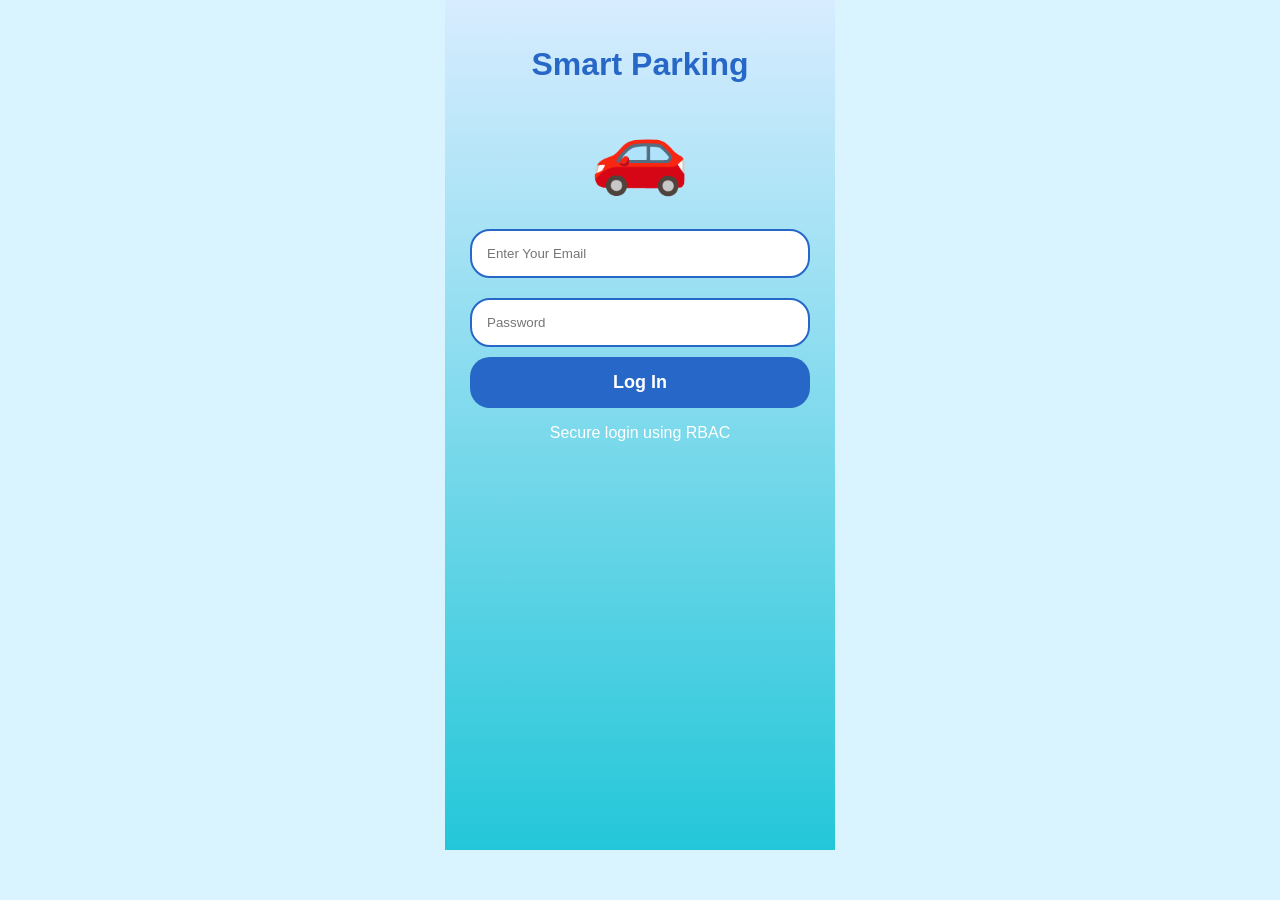
<file: index.html>
<!DOCTYPE html>
<html>
<head>
    <title>Smart Parking Login</title>
    <link rel="stylesheet" href="style.css">
</head>
<body>

<div class="phone">

    <h1>Smart Parking</h1>

    <div class="car">🚗</div>

    <input type="email" placeholder="Enter Your Email">

    <input type="password" placeholder="Password">

    <button onclick="location.href='dashboard.html'">
        Log In
    </button>

    <p>Secure login using RBAC</p>

</div>

</body>
</html>
</file>
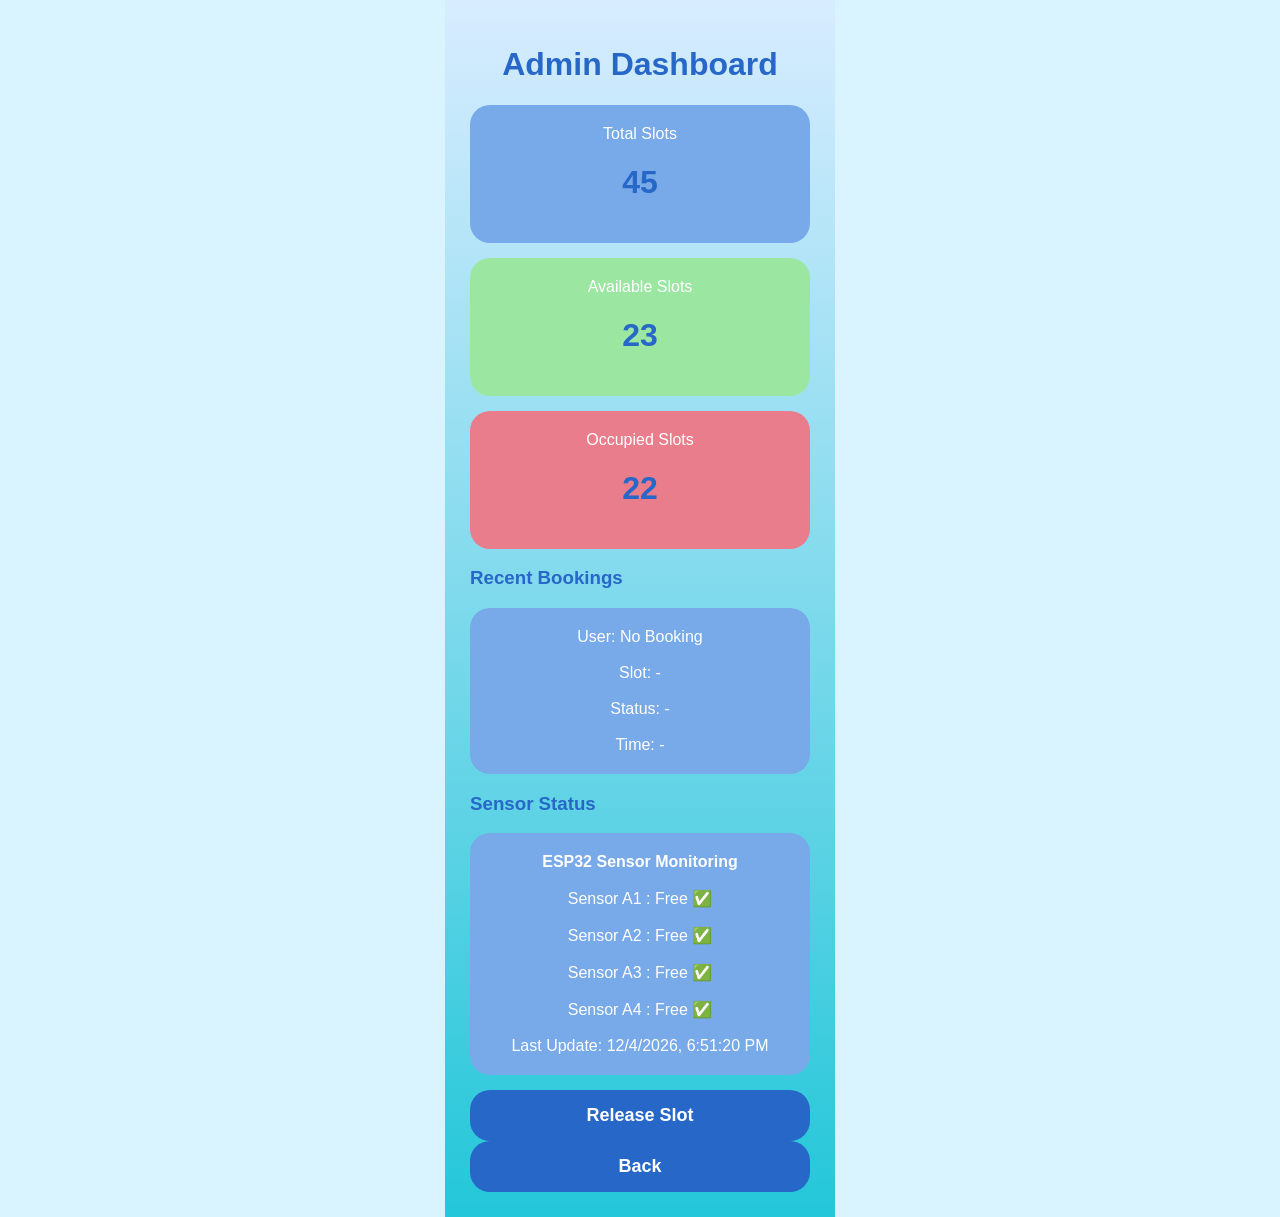
<file: admin.html>
<!DOCTYPE html>
<html>
<head>
<title>Admin Dashboard</title>
<link rel="stylesheet" href="style.css">
</head>

<body>

<div class="phone">

<h1>Admin Dashboard</h1>

<div class="card">
Total Slots
<h1>45</h1>
</div>

<div class="card green">
Available Slots
<h1 id="adminAvailableCount">23</h1>
</div>

<div class="card red">
Occupied Slots
<h1 id="adminOccupiedCount">22</h1>
</div>

<h3>Recent Bookings</h3>

<div class="card">
    User: <span id="adminUser">-</span>
    <br><br>
    Slot: <span id="adminSlot">-</span>
    <br><br>
    Status: <span id="adminStatus">-</span>
    <br><br>
    Time: <span id="adminTime">-</span>
</div>

<h3>Sensor Status</h3>

<div class="card">
    <strong>ESP32 Sensor Monitoring</strong>
    <br><br>

    <div id="sensorStatus"></div>

    <br>

    Last Update:
    <span id="sensorTime"></span>
</div>

<button onclick="releaseSlot()">
Release Slot
</button>
<button onclick="location.href='dashboard.html'">
Back
</button>

</div>
<script src="script.js"></script>
</body>
</html>
</file>
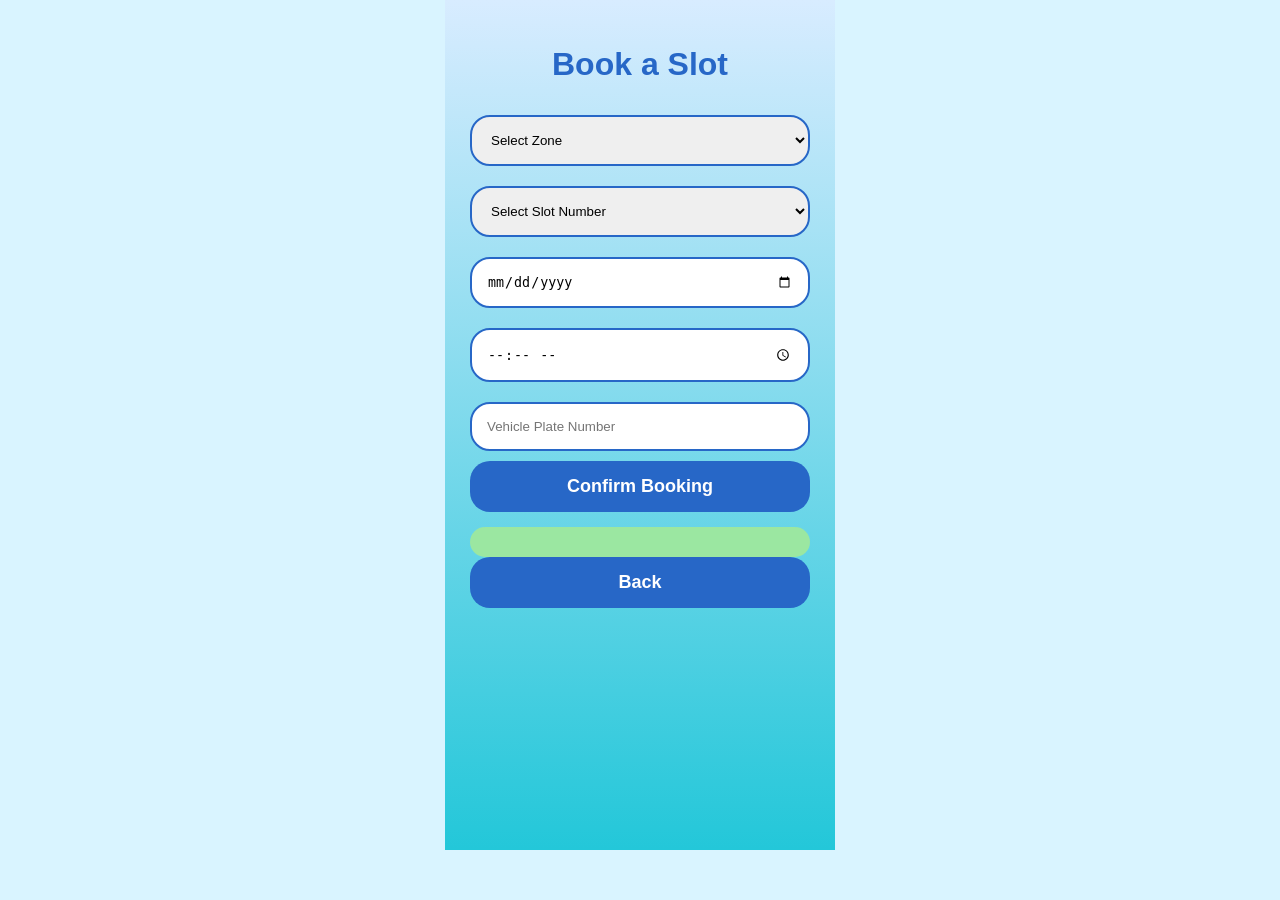
<file: booking.html>
<!DOCTYPE html>
<html>
<head>
<title>Book Slot</title>
<link rel="stylesheet" href="style.css">
</head>

<body>

<div class="phone">

<h1>Book a Slot</h1>

<select id="zone">
<option>Select Zone</option>
<option>Zone A</option>
</select>

<select id="slot">
<option>Select Slot Number</option>
<option>A1</option>
<option>A2</option>
<option>A4</option>
</select>

<input id="date" type="date">

<input id="time" type="time">

<input id="plate" type="text" placeholder="Vehicle Plate Number">

<button onclick="confirmBooking()">
Confirm Booking
</button>

<div id="bookingMessage" class="message"></div>

<button onclick="location.href='dashboard.html'">
Back
</button>

</div>
<script src="script.js"></script>
</body>
</html>
</file>
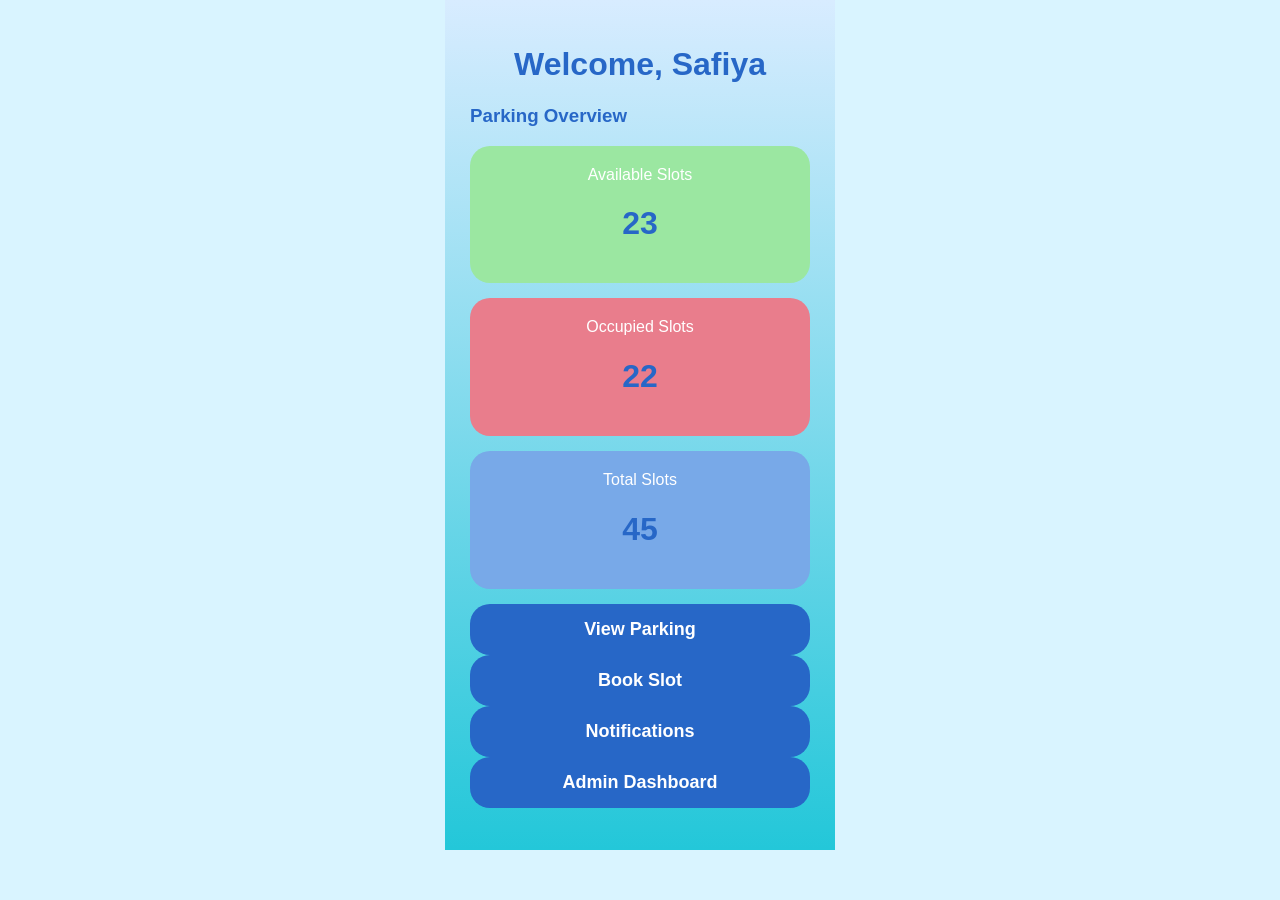
<file: dashboard.html>
<!DOCTYPE html>
<html>
<head>
<title>Dashboard</title>
<link rel="stylesheet" href="style.css">
</head>

<body>

<div class="phone">

<h1>Welcome, Safiya</h1>

<h3>Parking Overview</h3>

<div class="card green">
Available Slots
<h1 id="availableCount">23</h1>
</div>

<div class="card red">
Occupied Slots
<h1 id="occupiedCount">22</h1>
</div>

<div class="card">
Total Slots
<h1>45</h1>
</div>

<button onclick="location.href='parking.html'">
View Parking
</button>

<button onclick="location.href='booking.html'">
Book Slot
</button>

<button onclick="location.href='notifications.html'">
Notifications
</button>

<button onclick="location.href='admin.html'">
Admin Dashboard
</button>

</div>
<script src="script.js"></script>
</body>
</html>
</file>
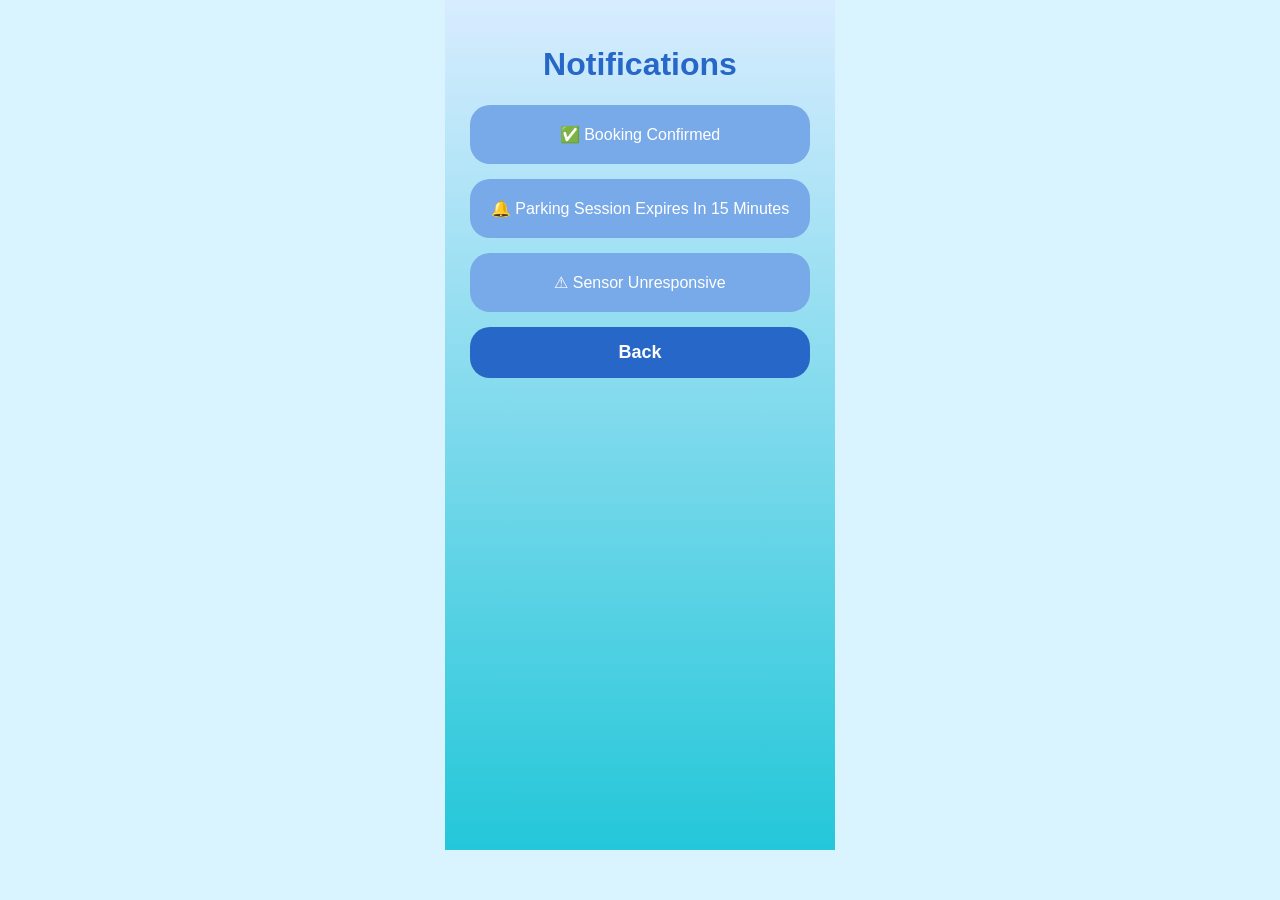
<file: notifications.html>
<!DOCTYPE html>
<html>
<head>
<title>Notifications</title>
<link rel="stylesheet" href="style.css">
</head>

<body>

<div class="phone">

<h1>Notifications</h1>

<div class="card">
✅ Booking Confirmed
</div>

<div class="card">
🔔 Parking Session Expires In 15 Minutes
</div>

<div class="card">
⚠ Sensor Unresponsive
</div>

<button onclick="location.href='dashboard.html'">
Back
</button>

</div>

</body>
</html>
</file>
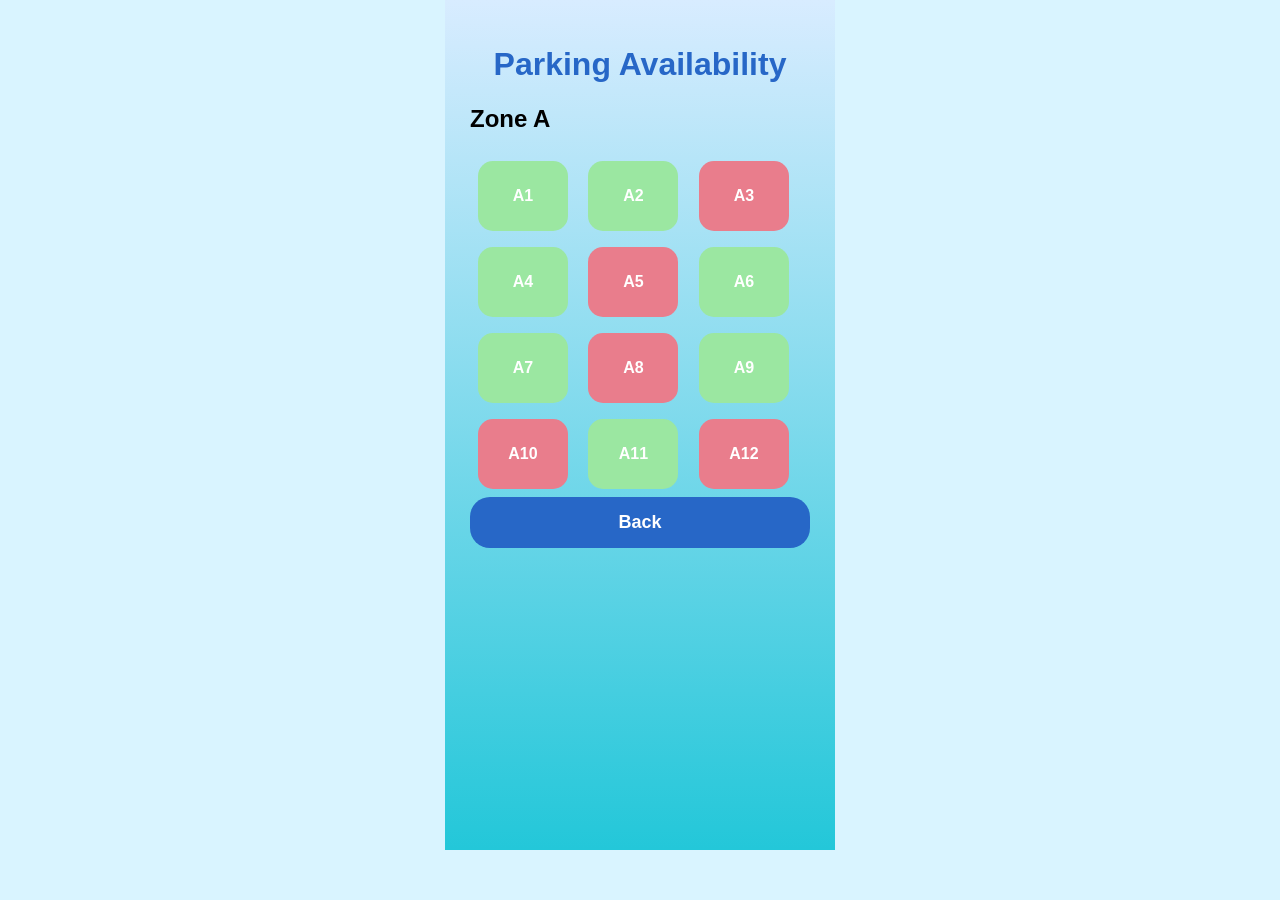
<file: parking.html>
<!DOCTYPE html>
<html>
<head>
<title>Parking Availability</title>
<link rel="stylesheet" href="style.css">
</head>

<body>

<div class="phone">

<h1>Parking Availability</h1>

<h2>Zone A</h2>

<div id="A1" class="slot green">A1</div>
<div id="A2" class="slot green">A2</div>
<div id="A3" class="slot red">A3</div>

<div id="A4" class="slot green">A4</div>
<div id="A5" class="slot red">A5</div>
<div id="A6" class="slot green">A6</div>

<div id="A7" class="slot green">A7</div>
<div id="A8" class="slot red">A8</div>
<div id="A9" class="slot green">A9</div>

<div id="A10" class="slot red">A10</div>
<div id="A11" class="slot green">A11</div>
<div id="A12" class="slot red">A12</div>

<button onclick="location.href='dashboard.html'">
Back
</button>

</div>
<script src="script.js"></script> 
</body>
</html>
</file>
<file: style.css>
body{
    margin:0;
    font-family:Arial, sans-serif;
    background:#d9f4ff;
    display:flex;
    justify-content:center;
}

.phone{
    width:390px;
    min-height:850px;
    background:linear-gradient(#d8ecff,#23c7d9);
    padding:25px;
    box-sizing:border-box;
}

h1{
    color:#2767c7;
    text-align:center;
}

.car{
    font-size:80px;
    text-align:center;
    margin:20px;
}

input{
    width:100%;
    padding:15px;
    margin:10px 0;
    border-radius:20px;
    border:2px solid #2767c7;
    box-sizing:border-box;
}

button{
    width:100%;
    padding:15px;
    background:#2767c7;
    color:white;
    border:none;
    border-radius:20px;
    font-size:18px;
    font-weight:bold;
    cursor:pointer;
}

p{
    text-align:center;
    color:white;
}
.card{
    padding:20px;
    border-radius:20px;
    margin:15px 0;
    text-align:center;
    color:white;
    background:#78a9e8;
}

.green{
    background:#9be7a1;
}

.red{
    background:#e97d8c;
}

h3{
    color:#2767c7;
}
.slot{
    display:inline-block;
    width:90px;
    height:70px;
    margin:8px;
    border-radius:15px;
    text-align:center;
    line-height:70px;
    font-weight:bold;
    color:white;
}
select{
width:100%;
padding:15px;
margin:10px 0;
border-radius:20px;
border:2px solid #2767c7;
}
.message{
    background:#9be7a1;
    color:#2767c7;
    padding:15px;
    margin-top:15px;
    border-radius:15px;
    text-align:center;
    font-weight:bold;
}
</file>
